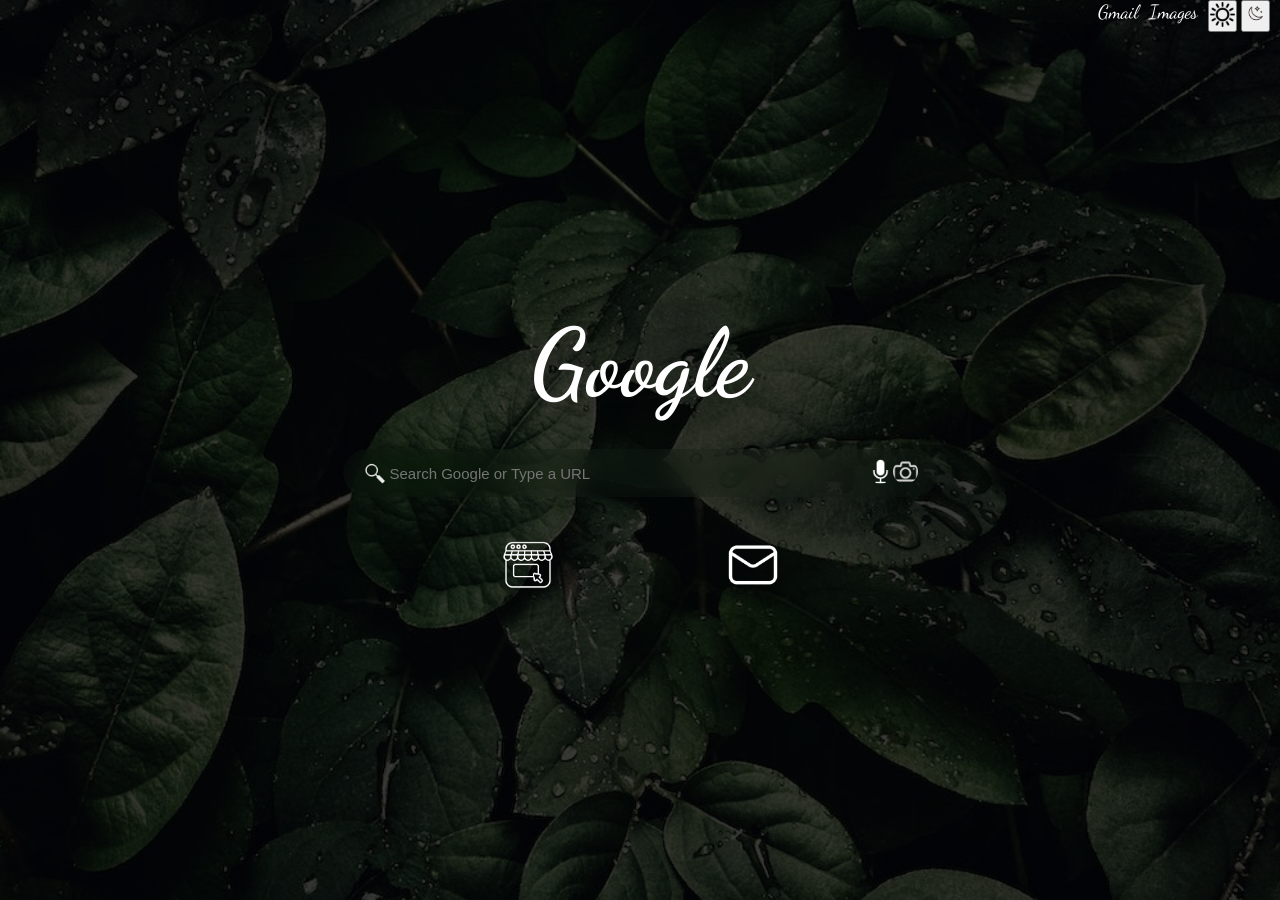
<file: index.html>
<!DOCTYPE html>
<html lang="en">
<head>
    <meta charset="UTF-8">
    <meta name="viewport" content="width=device-width, initial-scale=1.0">
    <title>Google</title>
    <link rel="stylesheet" href="google2.css">
    <script src="google_java.js">
    </script>
    <link rel="icon" href="print-259916493 (1).jpg" type="image/x-icon">
    <style>
        body {
            background-image: linear-gradient(rgba(0, 0, 0, 0.75), rgba(0, 0, 0, 0.75)),
    url(22d48e78-a009-49ea-a7fb-3477ec06cd7e.jpeg);
    background-size: cover;
    min-height: 100vh;
        }
    </style>
</head>
<body>
    <div class="navbar">
            <a href="" class="links" id="Gmail">Gmail</a>
            <a href="" class="links" id="Images">Images</a>
            <div class="theme">
            <button type="button" id="sun" height="25px" onclick="myFunc()"><img width="25px" src="sun icon.png"></button>
            <button id="moon" type="button" height="25px" onclick="myFunction()"><img width="25px"  src="—Pngtree—moon icon_4564694.png"></button></div>
        </div>
    <div class="main">
        <div class="main_sec">
            <div class="main_search">
                <h1 class="title">Google</h1>
                    <form action="https://www.google.com/search"method="get" class="search-bar">
                                <img class="mag1" src="—Pngtree—vector search icon_3783210.png">
                                            <input type="text" placeholder="Search Google or Type a URL" name="q" class="placeholder">
                            <button type="submit"><img class="mag2" src="pngwing.com.png"></button>
        <button type="submit"><img class="mag2" src="camer.png"></button>
        
        </form>
    </div>
            <div class="lowerlinks">
                <a href=""><img src="webstore png.png" width="70px" id="webstore"></a>
                <a href=""><img src="mail png.png" width="70px"
                    id="mail"></a>
            </div>
    </div>
</body>
</html>
</file>
<file: google2.css>
@import url(https://fonts.googleapis.com/css?family=Pacifico);
@import url(https://fonts.googleapis.com/css?family=Dancing+Script);

* {
  margin: 0;
  padding: 0;
  max-height: 100vh;
  box-sizing: border-box;
}

.navbar {
    justify-content: space-evenly;
    position: absolute;
    top: 0;
    right: 0;
    color: white;
    text-decoration: none;
    margin-right: 10px;
    background: transparent;
    display: flex;
    flex-direction: row;
    font-family: Dancing Script;
    }

.links {
    color: white;
    text-decoration: none;
    margin-right: 10px;
    font-size: larger;
    transition-duration: 1s;
}

#Gmail:hover{
    text-decoration: underline;
    font-size: 25px;
    transition-duration: 1s;
}

#Images:hover{
    text-decoration: underline;
    font-size: 25px;
    transition-duration: 1s;
}
  
.title {
    font-size: 95px;
    color: white;
    margin: 2%;
    background: transparent;
    text-decoration: none;
    font-family: Dancing Script;
    transition-duration: 2s;
    transition-timing-function: 2s;
  }

.main {
    width: 100vw;
    display: flex;
    justify-content: center;
    align-items: center;
    flex-direction: column;
    height: 100vh;
    padding: 2rem;
}
.main_Sec{
  display:flex;
  align-items: center;
  justify-content: center;
  width: 100%;
  height: 100%;
}
.main_search{
  display: flex;
  align-items: center;
  justify-content: center;
  width:100%;
  padding: 1rem;
  gap: 1rem;
  flex-direction: column;
}

.title:hover{
    font-size: 110px;
    transition-duration: 1s;
}

.search-bar {
    width: 100%;
    background-color: rgb(255, 255, 255);
    display: flex;
    align-items: center;
    justify-content: center;
    border-radius: 60px;
    padding: 10px 20px;
    backdrop-filter: blur(16px) saturate(180%);
    -webkit-backdrop-filter: blur(16px) saturate(180%);
    background-color: rgba(30, 30, 30,0.175);
}
  
.search-bar input {
    background: transparent;
    flex: 1;
    width: 30rem;
    border: 0;
    outline: none;
    padding: 2px;
    font-size: 15px;
    color: white;
}

.search-bar img {
    border: 0px;
    border-radius: 50px;
    background-color: transparent;
    width: 25px;
    filter: invert(1);

}

.search-bar button {
    background: transparent;
    border: 0px;
    cursor: pointer;
}

.lowerlinks{
    display: flex;
    flex-direction: row;
    justify-content: space-evenly;
    padding: 1rem;
}
.lowerlinks a{
    margin: 10px;
}
#webstore{
  width: 60px;
  height: auto;
    border-radius: 5px;
    filter: invert(1);
    transition-duration: 600ms;
}

#mail{
  width: 60px;
  height: auto;
    border-radius: 5px;
    filter: invert(1);
    transition-duration: 600ms;
}

#webstore:hover{
    transform: scale(1.1);
    transition-duration: 600ms;
}

#mail:hover{
  transform: scale(1.1);
    transition-duration: 600ms;
}

@media (max-width: 1000px) {
    body {
      top: 10px;
    }
    .title {
      font-size: 50px;
    }
    .search-bar {
      width: 400px;
    }
    #webstore{
        height: 46px;
        border-radius: 5px;
        filter: invert(1);
        transition-duration: 600ms;
    }
    #mail{
        border-radius: 5px;
        filter: invert(1);
        transition-duration: 600ms;
        height: 46px;
    }
    .lowerlinks{
        display: flex;
        flex-direction: row;
        justify-content: space-evenly;
    }
  }
  
    @media (max-width: 400px) {
      body {
        top: 10px;
      }
      .title {
        font-size: 50px;
      }
      .search-bar {
        width: 200px;
      }
      .search-bar img {
        width: 10px;
        
      }
      .search-bar img {
        border: 0px;
        border-radius: 25px;
        background-color: transparent;
      }
      .search-bar button {
        background: transparent;
        border: 0px;
        cursor: pointer;
      }
      .placeholder{
        
      }
  }

 #sun{
  transition-duration: 5s;
 }

 #moon{
  transition-duration: 5s;
 }

 #sun:hover{
  width: 40px;
  height: 40px;
  transition-duration: 5s;
 }

 #moon:hover{
  width: 40px;
  height: 40px;
  transition-duration: 5s;
 }
</file>
